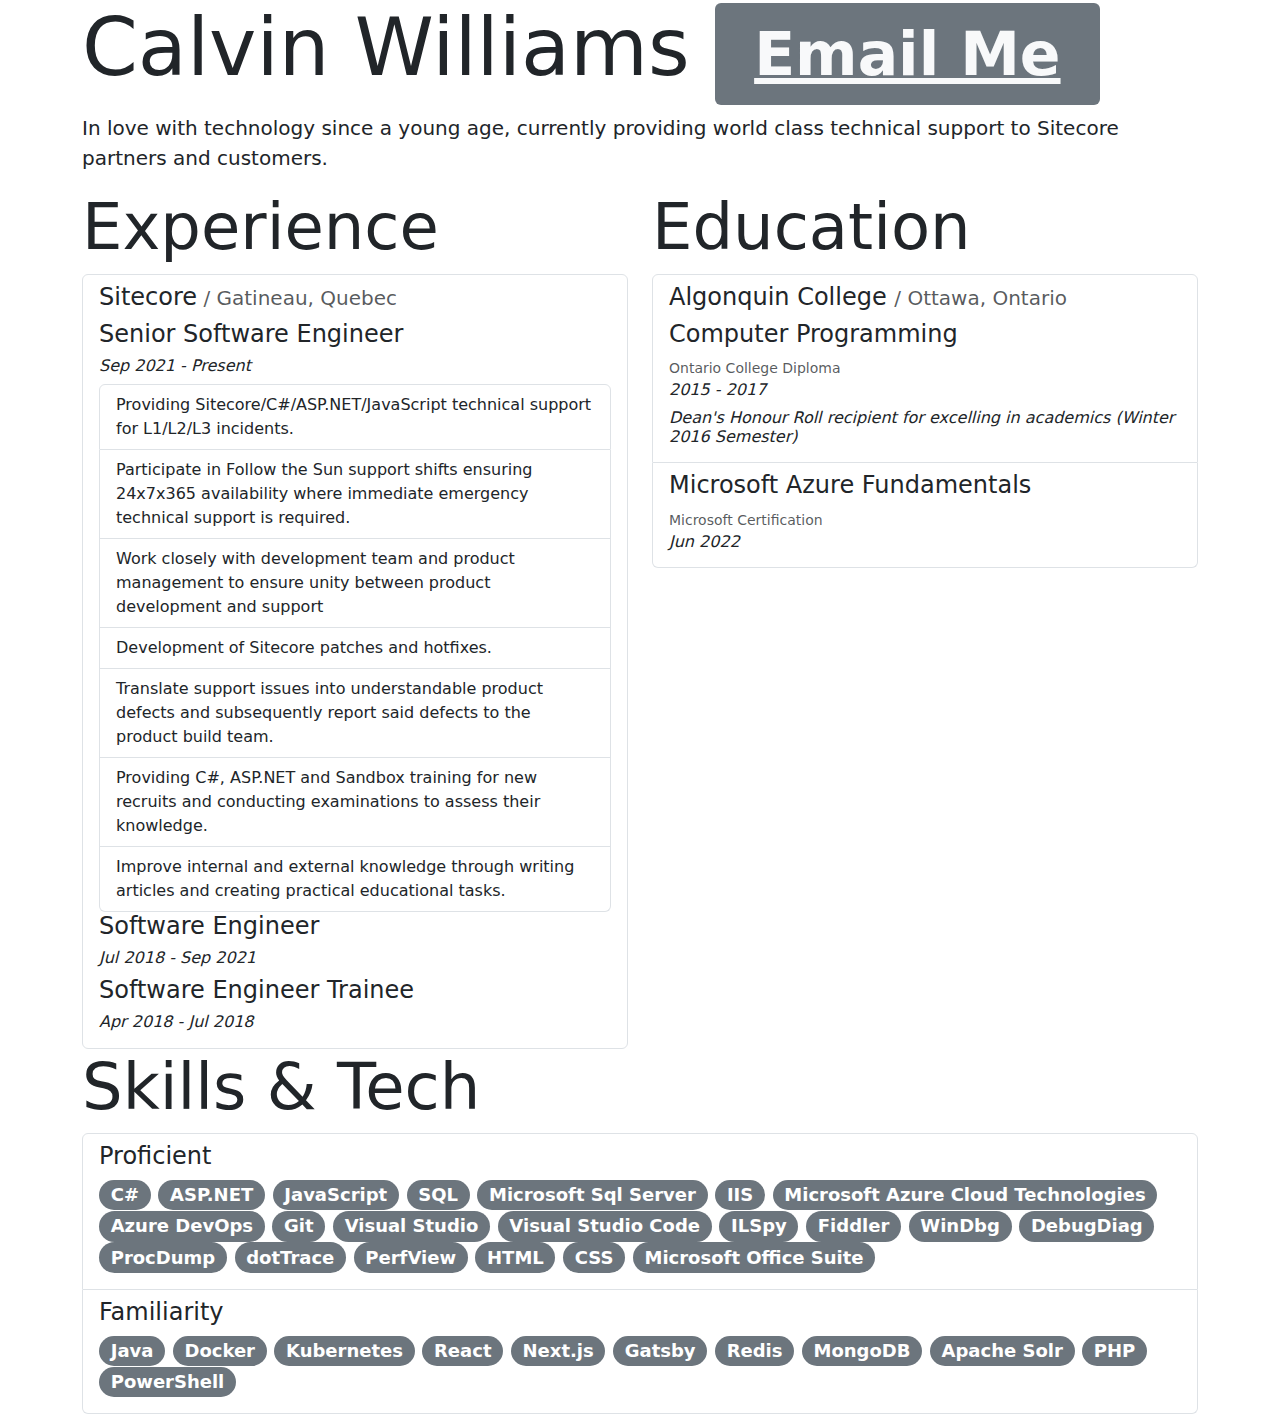
<file: index.html>
<!DOCTYPE html>
<html lang="en">
  <head>
    <title>Calvin Williams</title>
    <meta charset="UTF-8" />
    <meta name="viewport" content="width=device-width,initial-scale=1" />
    <meta name="description" content="" />
    <link
      href="https://cdn.jsdelivr.net/npm/bootstrap@5.2.3/dist/css/bootstrap.min.css"
      rel="stylesheet"
      crossorigin="anonymous"
    />
    <link rel="apple-touch-icon" sizes="180x180" href="/apple-touch-icon.png" />
    <link rel="icon" type="image/png" sizes="32x32" href="/favicon-32x32.png" />
    <link rel="icon" type="image/png" sizes="16x16" href="/favicon-16x16.png" />
    <link rel="manifest" href="/site.webmanifest" />
    <meta property="og:title" content="Calvin Williams" />
    <meta
      property="og:description"
      content="My personal website with a brief experience/education/skills overview"
    />
  </head>
  <body>
    <div class="container">
      <div class="row">
        <h1 class="display-1">
          Calvin Williams
          <a
            class="link-light badge bg-secondary"
            href="mailto:calvin@calvinwilliams.ca"
            >Email Me</a
          >
        </h1>

        <p class="lead">
          In love with technology since a young age, currently providing world
          class technical support to Sitecore partners and customers.
        </p>
      </div>
      <div class="row">
        <div class="col">
          <h3 class="display-3">Experience</h3>
          <ul class="list-group">
            <li class="list-group-item">
              <h4>
                Sitecore<small class="text-muted h5"> / Gatineau, Quebec</small>
              </h4>
              <h4>Senior Software Engineer</h4>
              <h6><em>Sep 2021 - Present</em></h6>
              <ul class="list-group">
                <li class="list-group-item">
                  Providing Sitecore/C#/ASP.NET/JavaScript technical support for
                  L1/L2/L3 incidents.
                </li>
                <li class="list-group-item">
                  Participate in Follow the Sun support shifts ensuring 24x7x365
                  availability where immediate emergency technical support is
                  required.
                </li>
                <li class="list-group-item">
                  Work closely with development team and product management to
                  ensure unity between product development and support
                </li>
                <li class="list-group-item">
                  Development of Sitecore patches and hotfixes.
                </li>
                <li class="list-group-item">
                  Translate support issues into understandable product defects
                  and subsequently report said defects to the product build
                  team.
                </li>
                <li class="list-group-item">
                  Providing C#, ASP.NET and Sandbox training for new recruits
                  and conducting examinations to assess their knowledge.
                </li>
                <li class="list-group-item">
                  Improve internal and external knowledge through writing
                  articles and creating practical educational tasks.
                </li>
              </ul>
              <h4>Software Engineer</h4>
              <h6><em>Jul 2018 - Sep 2021</em></h6>
              <h4>Software Engineer Trainee</h4>
              <h6><em>Apr 2018 - Jul 2018</em></h6>
            </li>
          </ul>
        </div>
        <div class="col">
          <h3 class="display-3">Education</h3>
          <ul class="list-group">
            <li class="list-group-item">
              <h4>
                Algonquin College
                <small class="text-muted h5"> / Ottawa, Ontario</small>
              </h4>

              <h4>Computer Programming</h4>
              <small class="text-muted"> Ontario College Diploma</small>

              <h6><em>2015 - 2017 </em></h6>
              <h6>
                <em
                  >Dean's Honour Roll recipient for excelling in academics
                  (Winter 2016 Semester)</em
                >
              </h6>
            </li>
            <a
              href="https://www.credly.com/badges/30b5a82a-e2a0-4235-9dd4-c6a458d0d0f6"
              class="list-group-item"
            >
              <h4>Microsoft Azure Fundamentals</h4>
              <small class="text-muted"> Microsoft Certification</small>
              <h6><em>Jun 2022</em></h6>
            </a>
          </ul>
        </div>
        <div class="col">
          <h3 class="display-3">Skills & Tech</h3>
          <ul class="list-group">
            <li class="list-group-item">
              <h4>Proficient</h4>
              <h4>
                <span class="badge rounded-pill bg-secondary">C#</span>
                <span class="badge rounded-pill bg-secondary">ASP.NET</span>
                <span class="badge rounded-pill bg-secondary">JavaScript</span>
                <span class="badge rounded-pill bg-secondary">SQL</span>
                <span class="badge rounded-pill bg-secondary"
                  >Microsoft Sql Server</span
                >
                <span class="badge rounded-pill bg-secondary">IIS</span>
                <span class="badge rounded-pill bg-secondary">
                  Microsoft Azure Cloud Technologies
                </span>
                <span class="badge rounded-pill bg-secondary"
                  >Azure DevOps</span
                >
                <span class="badge rounded-pill bg-secondary">Git</span>
                <span class="badge rounded-pill bg-secondary"
                  >Visual Studio</span
                >
                <span class="badge rounded-pill bg-secondary"
                  >Visual Studio Code</span
                >
                <span class="badge rounded-pill bg-secondary">ILSpy</span>
                <span class="badge rounded-pill bg-secondary">Fiddler</span>
                <span class="badge rounded-pill bg-secondary">WinDbg</span>
                <span class="badge rounded-pill bg-secondary">DebugDiag</span>
                <span class="badge rounded-pill bg-secondary">ProcDump</span>
                <span class="badge rounded-pill bg-secondary">dotTrace</span>
                <span class="badge rounded-pill bg-secondary">PerfView</span>
                <span class="badge rounded-pill bg-secondary">HTML</span>
                <span class="badge rounded-pill bg-secondary">CSS</span>
                <span class="badge rounded-pill bg-secondary"
                  >Microsoft Office Suite</span
                >
              </h4>
            </li>
            <li class="list-group-item">
              <h4>Familiarity</h4>
              <h4>
                <span class="badge rounded-pill bg-secondary">Java</span>
                <span class="badge rounded-pill bg-secondary">Docker</span>
                <span class="badge rounded-pill bg-secondary">Kubernetes</span>
                <span class="badge rounded-pill bg-secondary">React</span>
                <span class="badge rounded-pill bg-secondary">Next.js</span>
                <span class="badge rounded-pill bg-secondary">Gatsby</span>
                <span class="badge rounded-pill bg-secondary">Redis</span>
                <span class="badge rounded-pill bg-secondary">MongoDB</span>
                <span class="badge rounded-pill bg-secondary">Apache Solr</span>
                <span class="badge rounded-pill bg-secondary">PHP</span>
                <span class="badge rounded-pill bg-secondary">PowerShell</span>
              </h4>
            </li>
          </ul>
        </div>
      </div>
    </div>
  </body>
</html>
</file>
